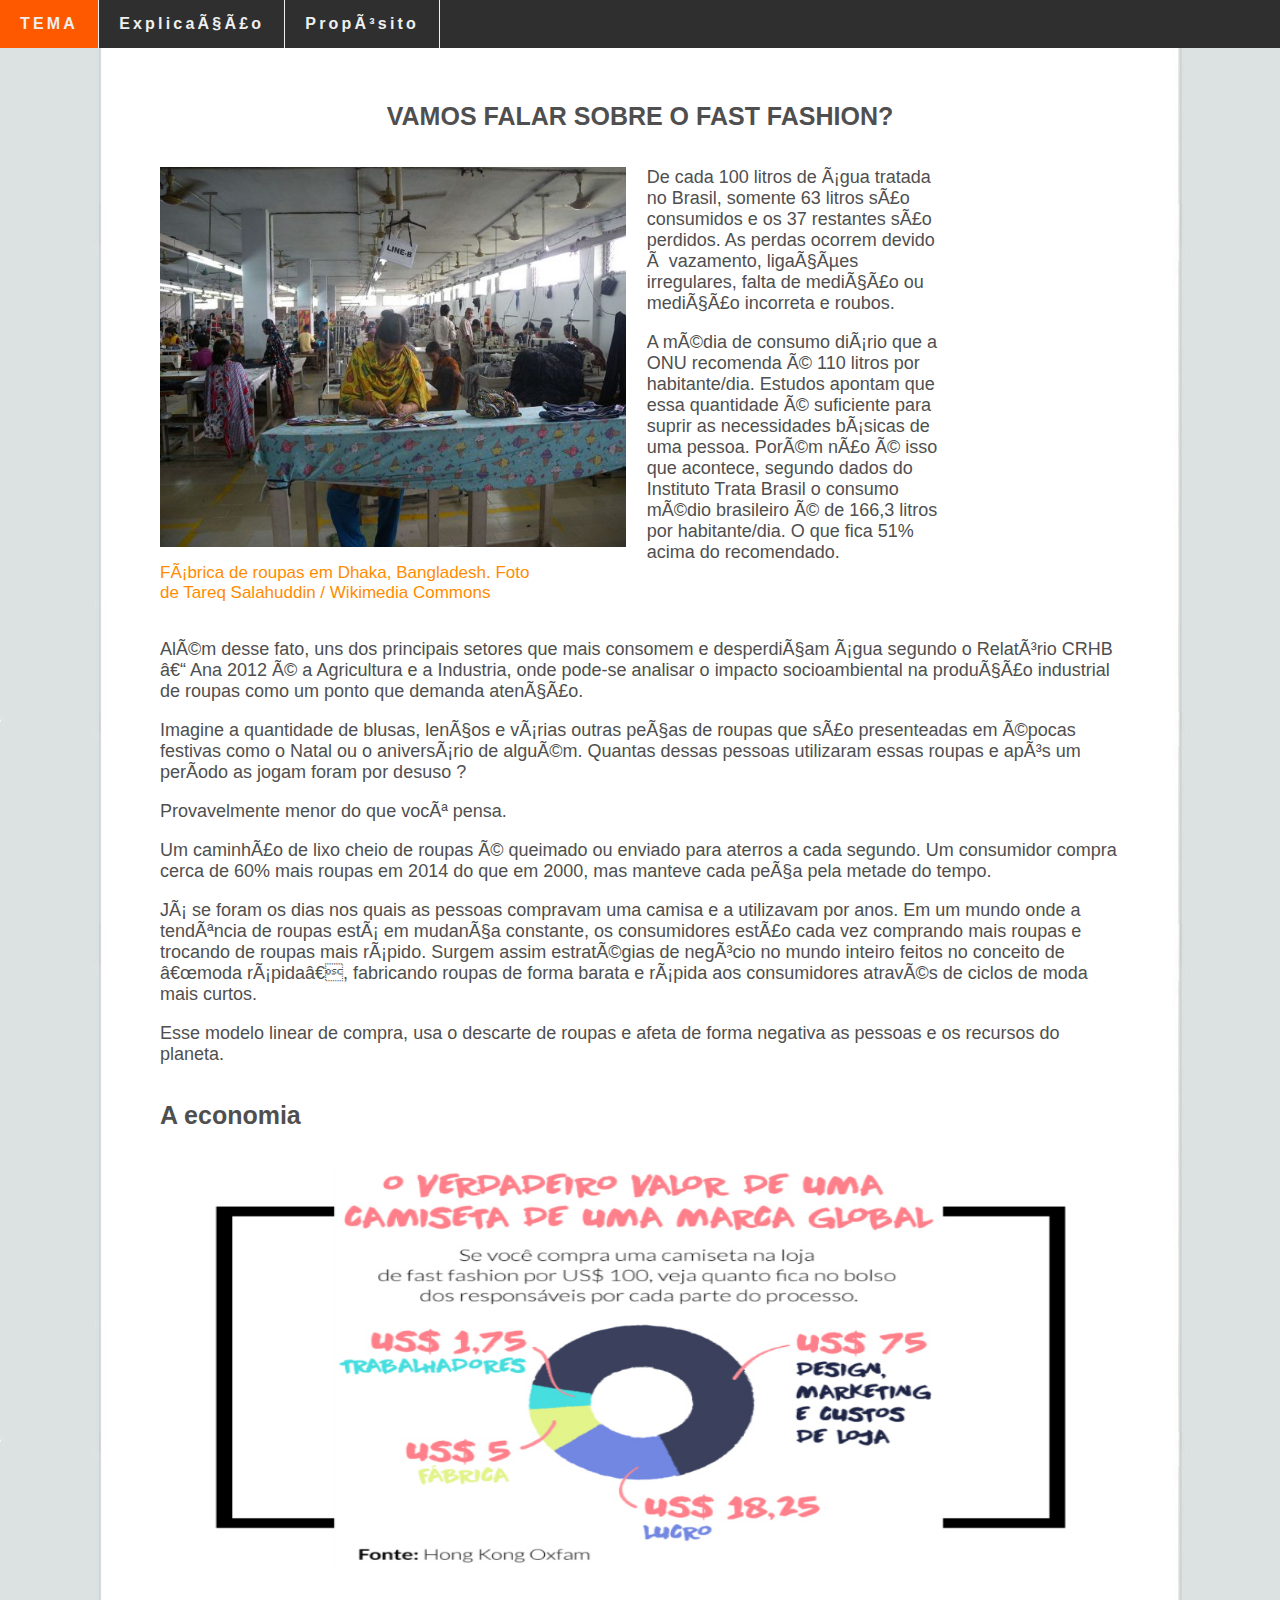
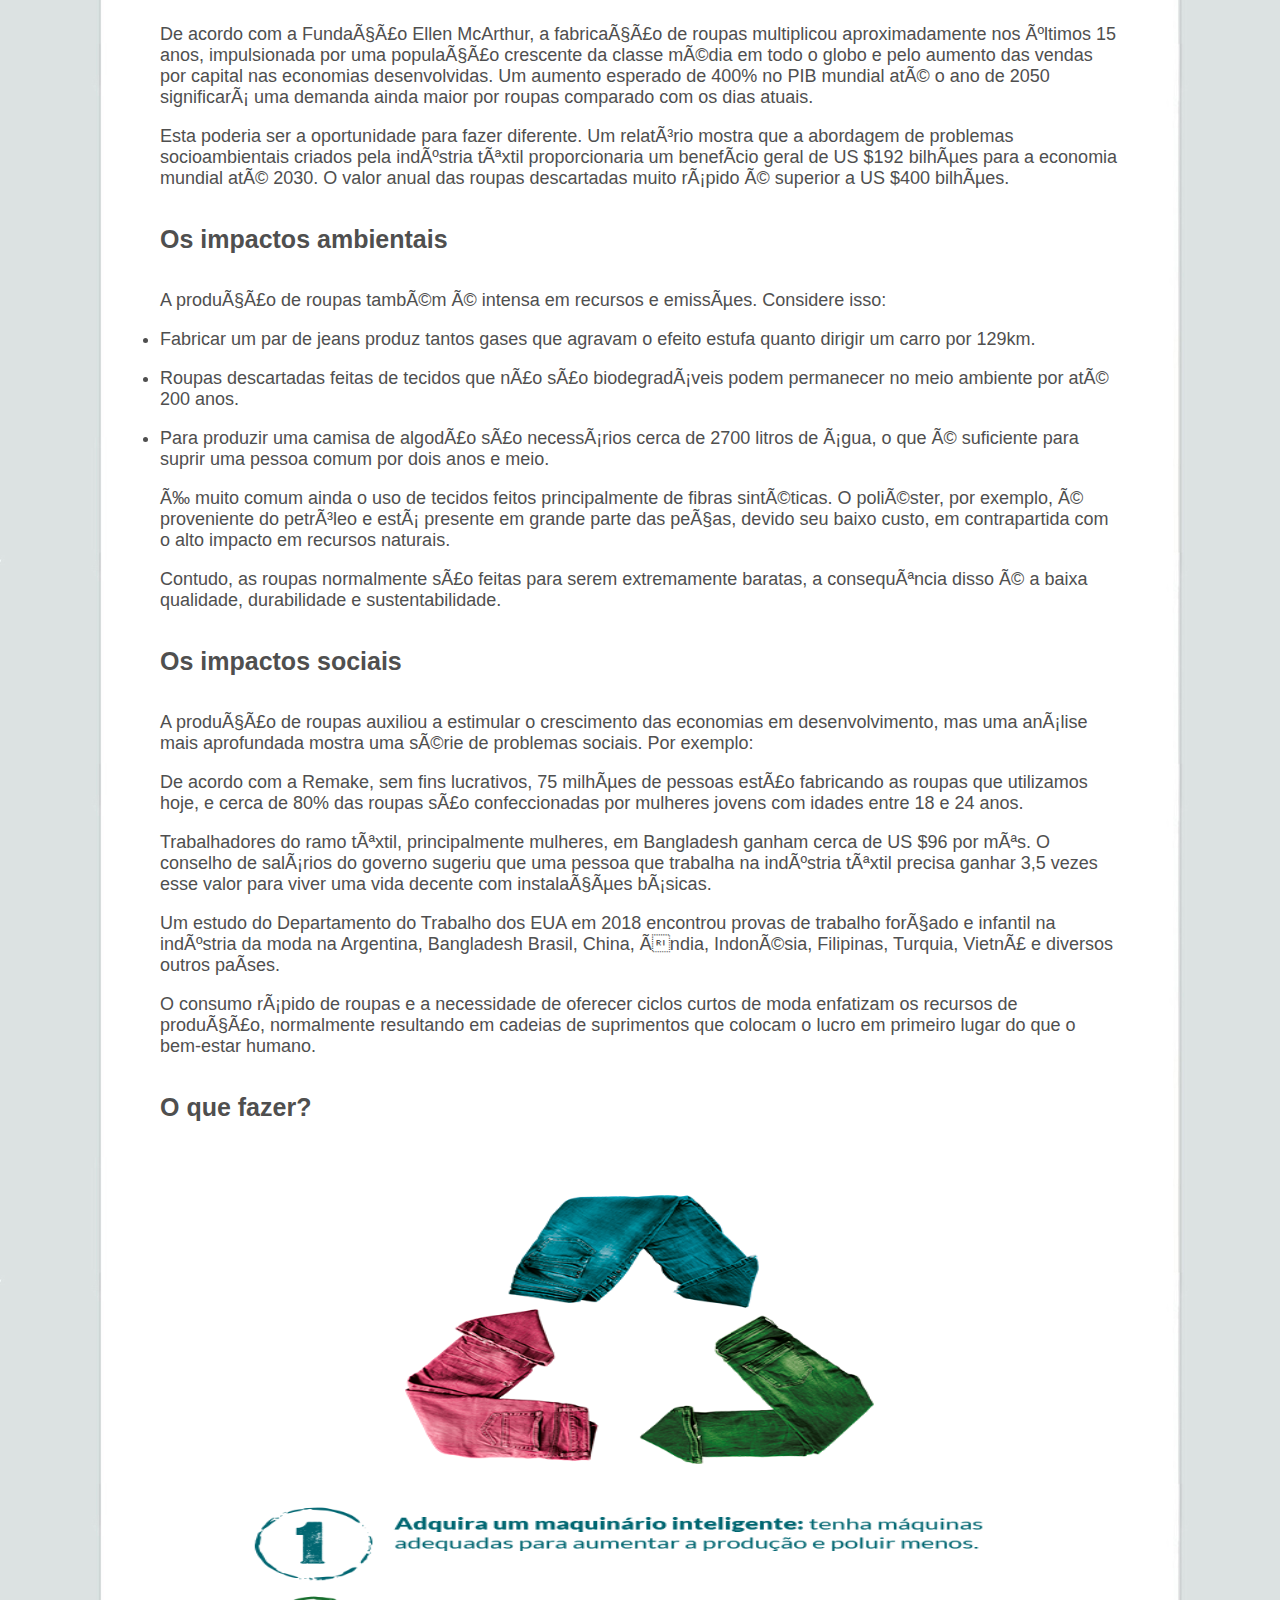
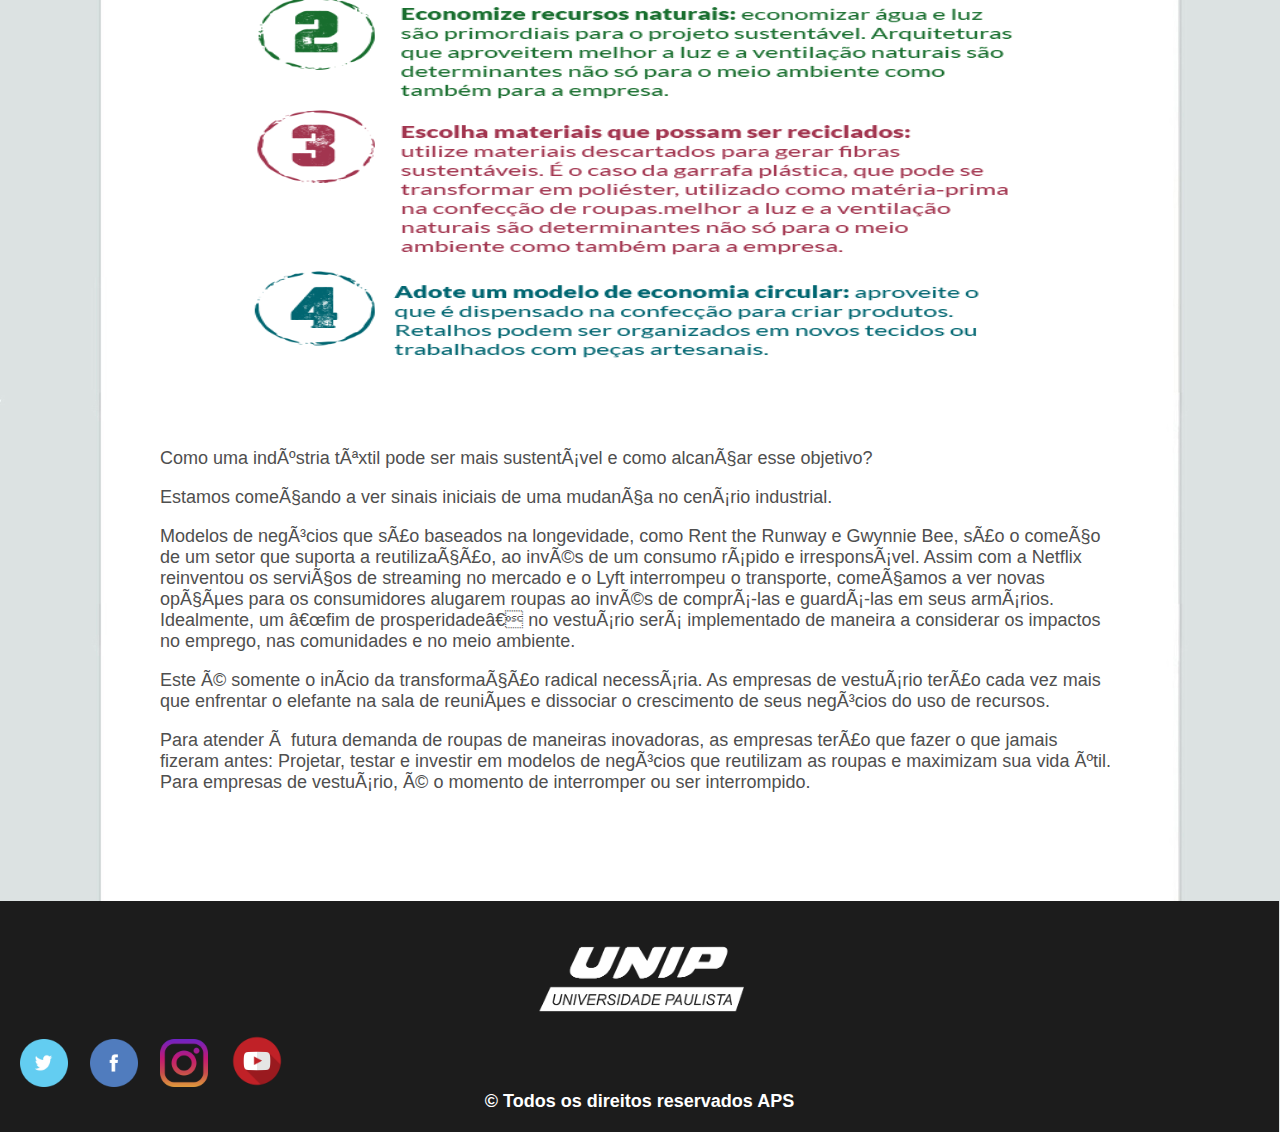
<file: paginas/index.html>
<!DOCTYPE html>

<html lang="pt-BR">
    <head>

	   <link rel="stylesheet" href="../css/estilo.css">
        
	   <meta charset="uft-8">
	   <meta name="viewport" content="width=device-width, maximum-scale=1">
        
	   <title>APS</title>

       <script type="text/javascript">
            
           var a =prompt("Qual seu Nome por Gentileza");          
           alert ("Bem vindo a APS, " + a + " !! ")
           
       </script>

    </head>
    
    <body>
	    <header>
		<input type="checkbox" id="btn-menu">
            	<label for="btn-menu">&#9776;</label>
		    
	   <nav class="menu">
           <ul>
              <li><a href="">TEMA</a></li>
              <li><a href="../paginas/explicacao.html">Explicação</a></li>
              <li><a href="../paginas/proposito.html">Propósito</a></li>
           </ul>
	   </nav>
           </header>
        
    
            <br><br>
        
        <section class="texto">

            <br>

            <center><h3>VAMOS FALAR SOBRE O FAST FASHION?</h3></center>

            <br><br>

        <div class="corpo">

        <div class="imagens">


            <img src="../imagens/source1.jpg" alt="" style=" width:92%; height:380px;"> 

        </div>
            
        <div class="texto1">

            <p>De cada 100 litros de água tratada no Brasil, somente 63 litros são consumidos e os 37 restantes são perdidos. As perdas ocorrem devido à vazamento, ligações irregulares, falta de medição ou medição incorreta e roubos.</p>
            
            <br>
            
            <p>A média de consumo diário que a ONU recomenda é 110 litros por habitante/dia. Estudos apontam que essa quantidade é suficiente para suprir as necessidades básicas de uma pessoa. Porém não é isso que acontece, segundo dados do Instituto Trata Brasil o consumo médio brasileiro é de 166,3 litros por habitante/dia. O que fica 51% acima do recomendado.</p>

            </div>
            
                
        </section>
        
            <section class="p">
                
                <p class="p3">Fábrica de roupas em Dhaka, Bangladesh. Foto</p>
                <p class="p3">de Tareq Salahuddin / Wikimedia Commons</p>
                
            </section>

            <br><br>

            <section class="p1">
            
            <p>Além desse fato, uns dos principais setores que mais consomem e desperdiçam água segundo o Relatório CRHB – Ana 2012 é a Agricultura e a Industria, onde pode-se analisar o impacto socioambiental na produção industrial de roupas como um ponto que demanda atenção.</p>
            
                <br>
            
            <p>Imagine a quantidade de blusas, lenços e várias outras peças de roupas que são presenteadas em épocas festivas como o Natal ou o aniversário de alguém. Quantas dessas pessoas utilizaram essas roupas e após um período as jogam foram por desuso ?</p>

                <br>

            <p>Provavelmente menor do que você pensa. </p>

                <br>

            <p>Um caminhão de lixo cheio de roupas é queimado ou enviado para aterros a cada segundo. Um consumidor compra cerca de 60% mais roupas em 2014 do que em 2000, mas manteve cada peça pela metade do tempo.</p>

                <br>

            <p>Já se foram os dias nos quais as pessoas compravam uma camisa e a utilizavam por anos. Em um mundo onde a tendência de roupas está em mudança constante, os consumidores estão cada vez comprando mais roupas e trocando de roupas mais rápido. Surgem assim estratégias de negócio no mundo inteiro feitos no conceito de “moda rápida”, fabricando roupas de forma barata e rápida aos consumidores através de ciclos de moda mais curtos.</p>

                <br>

            <p>Esse modelo linear de compra, usa o descarte de roupas e afeta de forma negativa as pessoas e os recursos do planeta.</p>
            
               <br><br>
            
        <h3>A economia</h3>

               <br><br>
		<center>
            		<img src="../imagens/economia.jpg" alt="" style=" width:92%; height:400px;">
                </center>
               <br><br>
               <br>
            
            <p>De acordo com a Fundação Ellen McArthur, a fabricação de roupas multiplicou aproximadamente nos últimos 15 anos, impulsionada por uma população crescente da classe média em todo o globo e pelo aumento das vendas por capital nas economias desenvolvidas. Um aumento esperado de 400% no PIB mundial até o ano de 2050 significará uma demanda ainda maior por roupas comparado com os dias atuais.</p>
            
               <br>
            
            <p>Esta poderia ser a oportunidade para fazer diferente. Um relatório mostra que a abordagem de problemas socioambientais criados pela indústria têxtil proporcionaria um benefício geral de US $192 bilhões para a economia mundial até 2030. O valor anual das roupas descartadas muito rápido é superior a US $400 bilhões.</p>
            
               <br><br>
            
        </section>
        
        
        <section class="p2">
            
            <h3>Os impactos ambientais</h3>
            
                <br><br>

            <p>A produção de roupas também é intensa em recursos e emissões. Considere isso:</p>

                <br>
            
               <ul class="li1">
            
            <li>
                Fabricar um par de jeans produz tantos gases que agravam o efeito estufa quanto dirigir um carro por 129km.</li>
            
                <br>
            
            <li>
                Roupas descartadas feitas de tecidos que não são biodegradáveis podem permanecer no meio ambiente por até 200 anos.</li>
            
                <br>
            
            <li>
                Para produzir uma camisa de algodão são necessários cerca de 2700 litros de água, o que é suficiente para suprir uma pessoa comum por dois anos e meio.</li>
            
        </ul>

                <br>

            <p>É muito comum ainda o uso de tecidos feitos principalmente de fibras sintéticas. O poliéster, por exemplo, é proveniente do petróleo e está presente em grande parte das peças, devido seu baixo custo, em contrapartida com o alto impacto em recursos naturais.</p>

                <br>

            <p>Contudo, as roupas normalmente são feitas para serem extremamente baratas, a consequência disso é a baixa qualidade, durabilidade e sustentabilidade.</p>
      
            <br><br>
            
            <h3>Os impactos sociais</h3>
            
            <br><br> 

                <p>A produção de roupas auxiliou a estimular o crescimento das economias em desenvolvimento, mas uma análise mais aprofundada mostra uma série de problemas sociais. Por exemplo:</p>

            <br>

            <p>De acordo com a Remake, sem fins lucrativos, 75 milhões de pessoas estão fabricando as roupas que utilizamos hoje, e cerca de 80% das roupas são confeccionadas por mulheres jovens com idades entre 18 e 24 anos.</p>

            <br>

            <p>Trabalhadores do ramo têxtil, principalmente mulheres, em Bangladesh ganham cerca de US $96 por mês. O conselho de salários do governo sugeriu que uma pessoa que trabalha na indústria têxtil precisa ganhar 3,5 vezes esse valor para viver uma vida decente com instalações básicas.</p>

            <br>

            <p>Um estudo do Departamento do Trabalho dos EUA em 2018 encontrou provas de trabalho forçado e infantil na indústria da moda na Argentina, Bangladesh Brasil, China, Índia, Indonésia, Filipinas, Turquia, Vietnã e diversos outros países.</p>

            <br>

            <p>O consumo rápido de roupas e a necessidade de oferecer ciclos curtos de moda enfatizam os recursos de produção, normalmente resultando em cadeias de suprimentos que colocam o lucro em primeiro lugar do que o bem-estar humano.</p>
            
               
                <br><br>
            
            <h3>O que fazer?</h3>

                <br><br>
	   <center>
            	<img src="../imagens/oquefazer.png" alt="" style=" width:92%; height:850px;">
           </center> 
                <br><br>
            
                <p>Como uma indústria têxtil pode ser mais sustentável e como alcançar esse objetivo?</p>
            
                    <br>
            
                <p>Estamos começando a ver sinais iniciais de uma mudança no cenário industrial.</p>
            
                   <br>
            
                <p>Modelos de negócios que são baseados na longevidade, como Rent the Runway e Gwynnie Bee, são o começo de um setor que suporta a reutilização, ao invés de um consumo rápido e irresponsável. Assim com a Netflix reinventou os serviços de streaming no mercado e o Lyft interrompeu o transporte, começamos a ver novas opções para os consumidores alugarem roupas ao invés de comprá-las e guardá-las em seus armários. Idealmente, um “fim de prosperidade” no vestuário será implementado de maneira a considerar os impactos no emprego, nas comunidades e no meio ambiente.</p>

                   <br>
            
                <p>Este é somente o início da transformação radical necessária. As empresas de vestuário terão cada vez mais que enfrentar o elefante na sala de reuniões e dissociar o crescimento de seus negócios do uso de recursos.</p>

                   <br>

                <p>Para atender à futura demanda de roupas de maneiras inovadoras, as empresas terão que fazer o que jamais fizeram antes: Projetar, testar e investir em modelos de negócios que reutilizam as roupas e maximizam sua vida útil. Para empresas de vestuário, é o momento de interromper ou ser interrompido.</p>
            
                <br><br>
                <br><br>
                <br><br>
            
        </section>
        	
  
<footer class="rodape">

        <center>
            <a href="https://www.unip.br/presencial/central/" target="_blank"><img title="unip" alt="unip" src="../imagens/unip.png" width="220" height="110"></a>
       </center>

        <a href="https://twitter.com/verde_pai" target="_blank"><img title="Twitter" alt="Twitter" src="../imagens/01_twitter.png" width="48" height="48"></a> &nbsp; &nbsp;
       
        <a href="https://www.facebook.com/Taking-care-of-the-water-100300165047764/?modal=admin_todo_tour" target="_blank"><img title="Facebook" alt="Facebook" src="../imagens/02_facebook.png" width="48" height="48"></a> &nbsp; &nbsp;
      
        <a href="https://instagram.com/taking_water?igshid=180kzt1p3iqlt" target="_blank"><img title="Instagram" alt="Instagram" src="../imagens/insta2.png" width="48" height="48"></a> &nbsp; &nbsp;

        <a href="https://www.youtube.com/channel/UCpdagXDNCWHnztIbwRviPXQ" target="_blank"><img title="Youtube" alt="Youtube" src="../imagens/youtube-play-icon.png" width="52" height="52"></a> &nbsp; &nbsp;
    
    

    <center>
        <p>&copy; Todos os direitos reservados APS</p>
    </center>

</footer>
       
    </body>
</html>
</file>
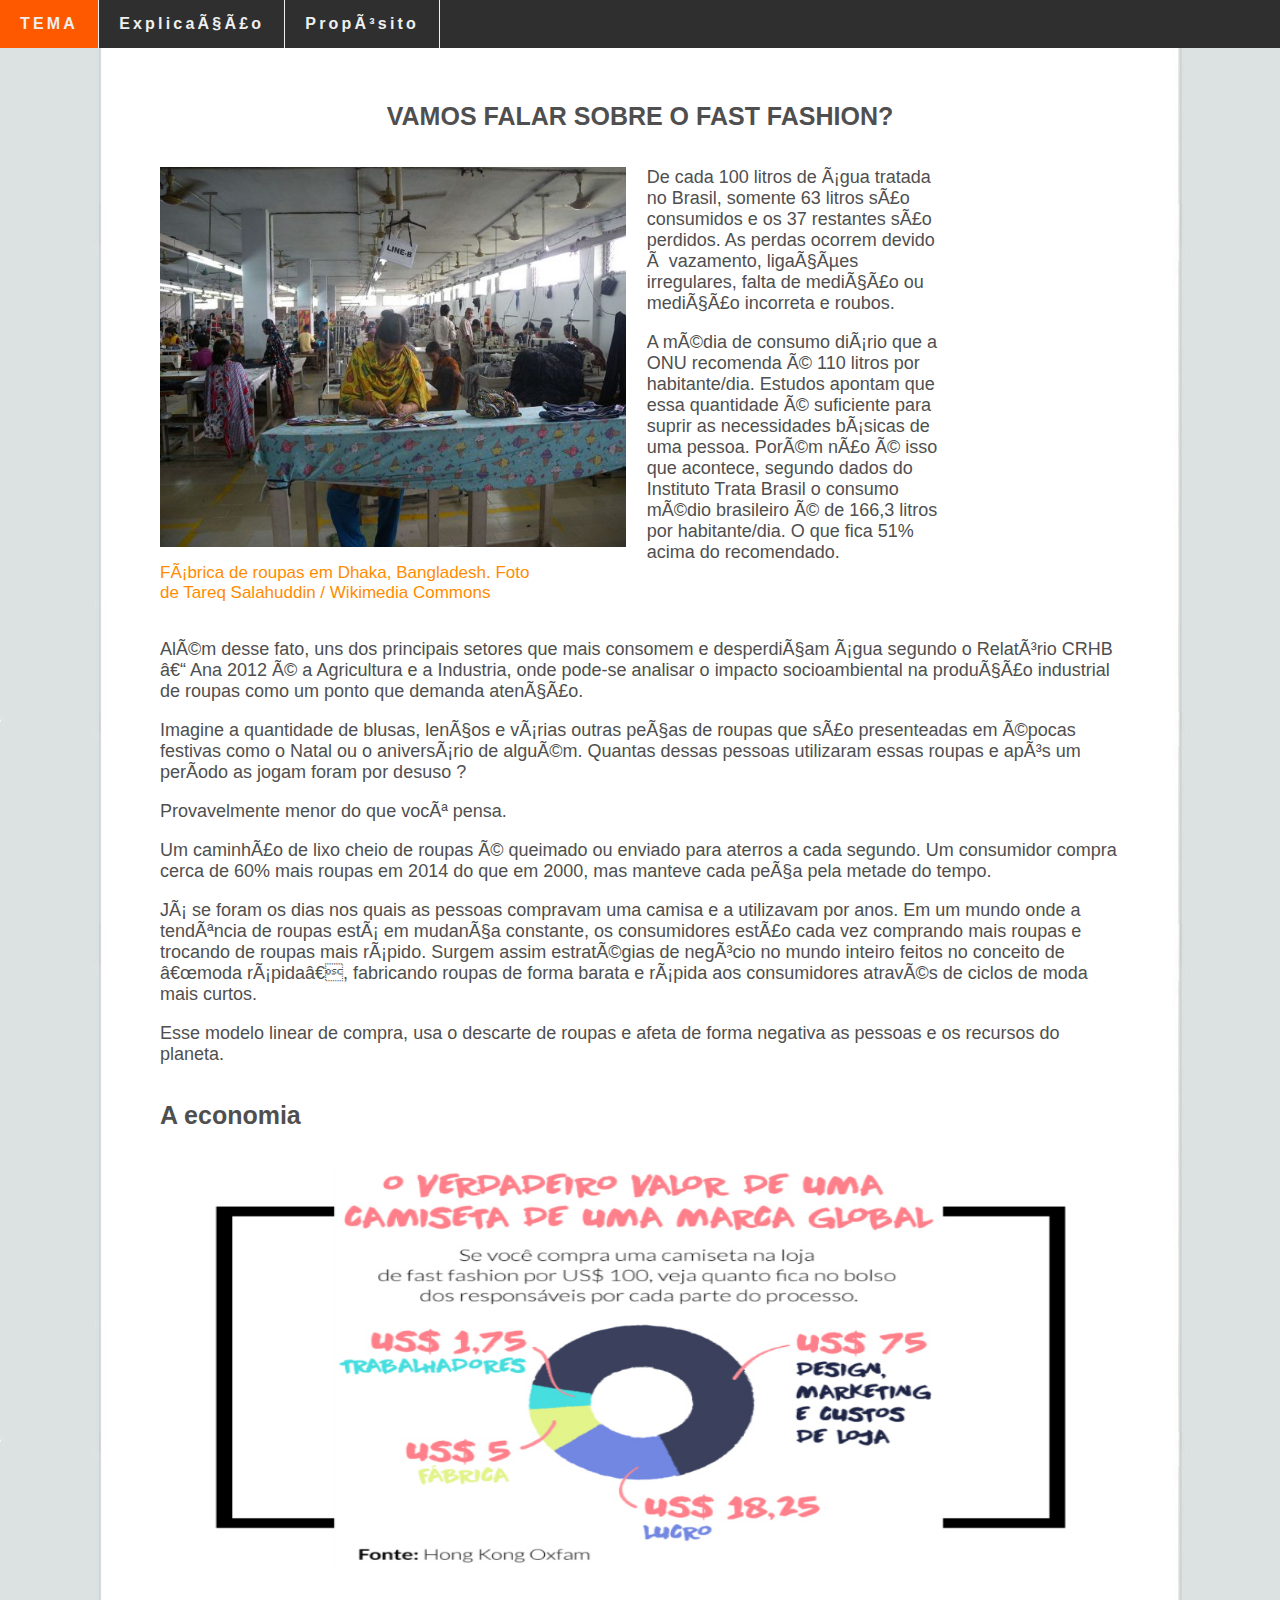
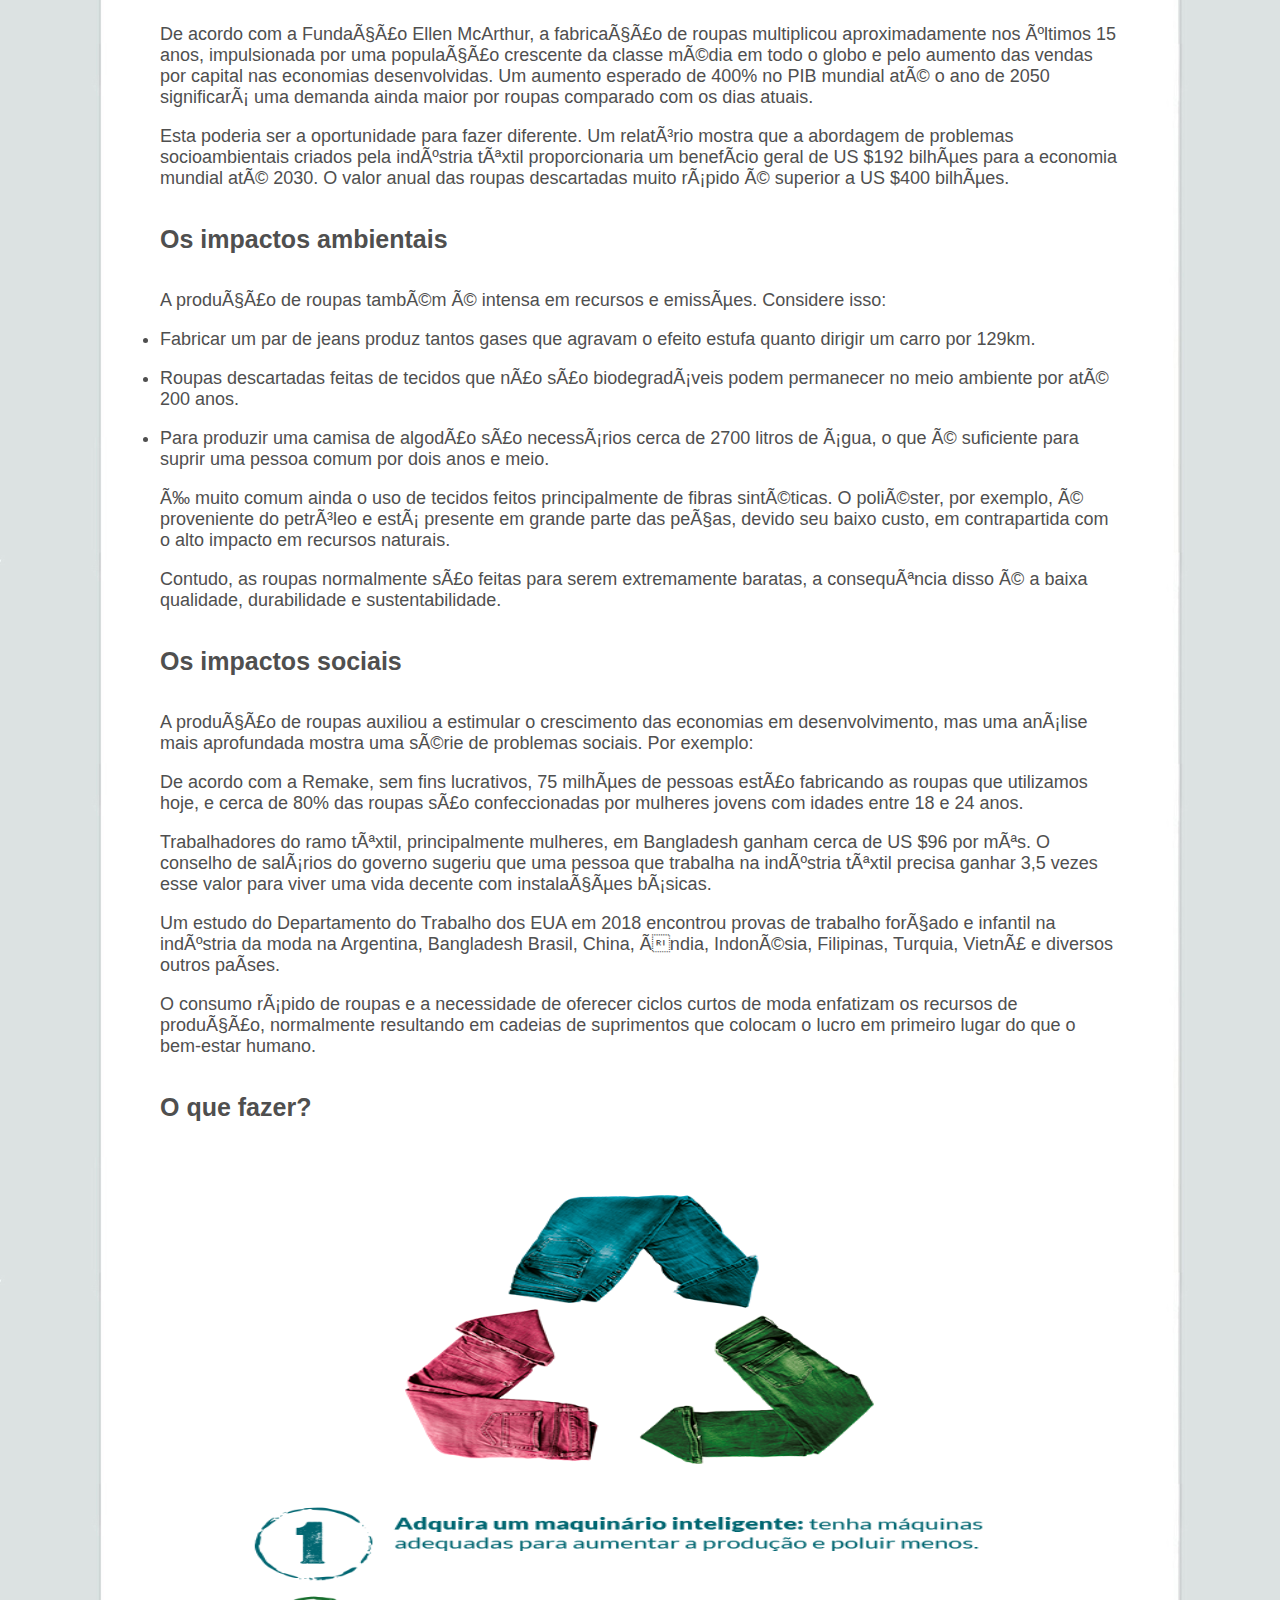
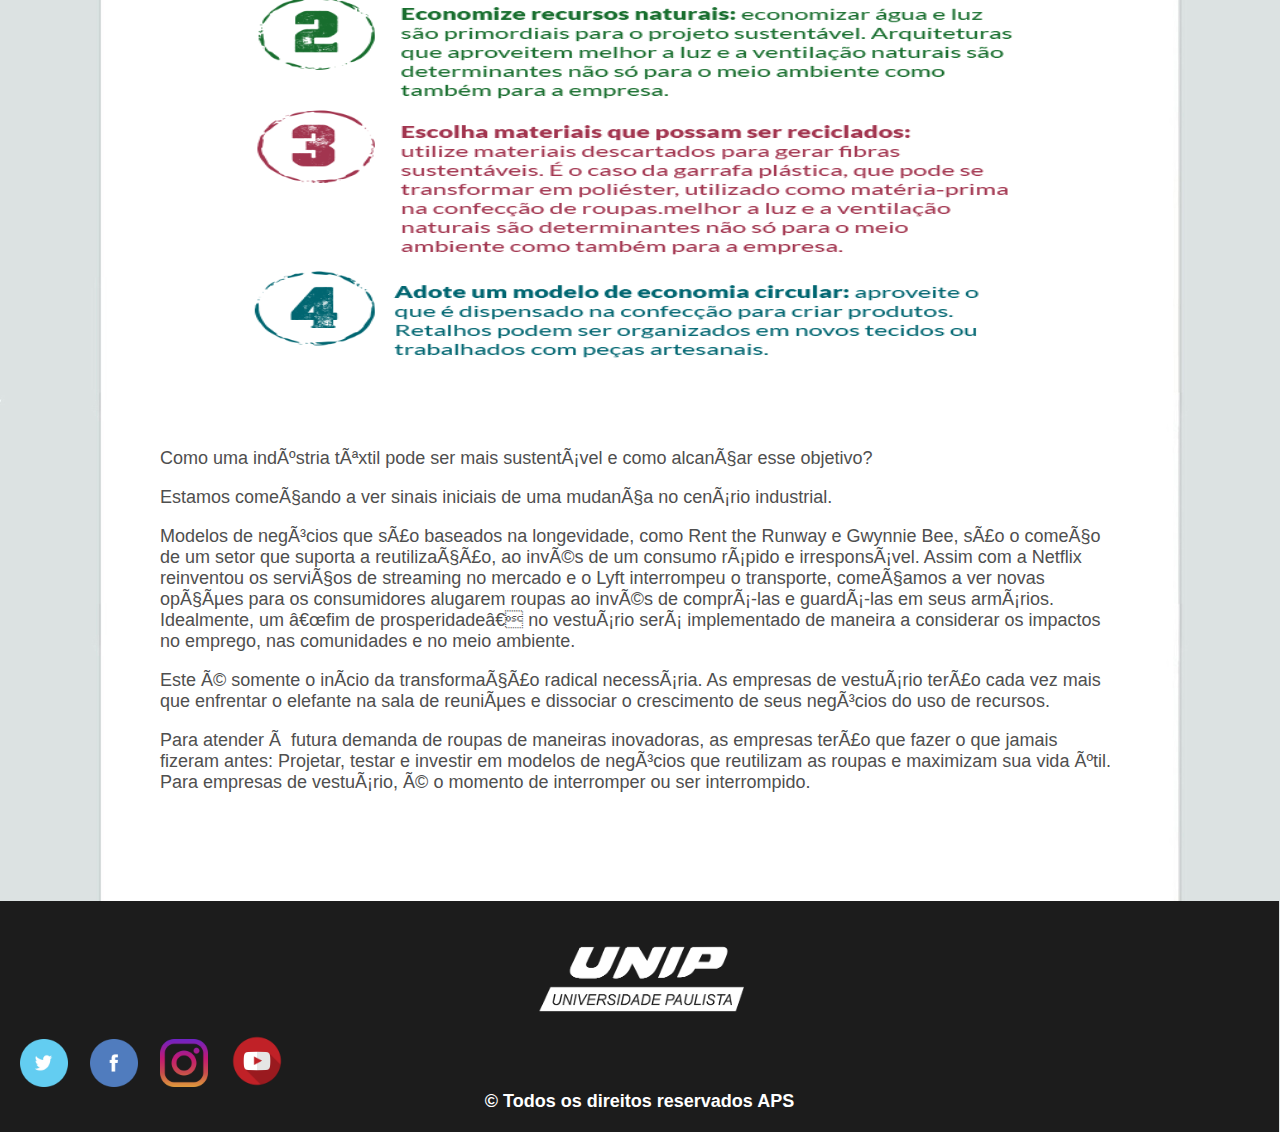
<file: Aps/paginas/index.html>
<!DOCTYPE html>

<html lang="pt-BR">
    <head>

	   <link rel="stylesheet" href="../css/estilo.css">
        
	   <meta charset="uft-8">
	   <meta name="viewport" content="width=device-width, maximum-scale=1">
        
	   <title>APS</title>

       <script type="text/javascript">
            
           var a =prompt("Qual seu Nome por Gentileza");          
           alert ("Bem vindo a APS, " + a + " !! ")
           
       </script>

    </head>
    
    <body>
	    <header>
		<input type="checkbox" id="btn-menu">
            	<label for="btn-menu">&#9776;</label>
		    
	   <nav class="menu">
           <ul>
              <li><a href="">TEMA</a></li>
              <li><a href="../paginas/explicacao.html">Explicação</a></li>
              <li><a href="../paginas/proposito.html">Propósito</a></li>
           </ul>
	   </nav>
           </header>
        
    
            <br><br>
        
        <section class="texto">

            <br>

            <center><h3>VAMOS FALAR SOBRE O FAST FASHION?</h3></center>

            <br><br>

        <div class="corpo">

        <div class="imagens">


            <img src="../imagens/source1.jpg" alt="" style=" width:92%; height:380px;"> 

        </div>
            
        <div class="texto1">

            <p>De cada 100 litros de água tratada no Brasil, somente 63 litros são consumidos e os 37 restantes são perdidos. As perdas ocorrem devido à vazamento, ligações irregulares, falta de medição ou medição incorreta e roubos.</p>
            
            <br>
            
            <p>A média de consumo diário que a ONU recomenda é 110 litros por habitante/dia. Estudos apontam que essa quantidade é suficiente para suprir as necessidades básicas de uma pessoa. Porém não é isso que acontece, segundo dados do Instituto Trata Brasil o consumo médio brasileiro é de 166,3 litros por habitante/dia. O que fica 51% acima do recomendado.</p>

            </div>
            
                
        </section>
        
            <section class="p">
                
                <p class="p3">Fábrica de roupas em Dhaka, Bangladesh. Foto</p>
                <p class="p3">de Tareq Salahuddin / Wikimedia Commons</p>
                
            </section>

            <br><br>

            <section class="p1">
            
            <p>Além desse fato, uns dos principais setores que mais consomem e desperdiçam água segundo o Relatório CRHB – Ana 2012 é a Agricultura e a Industria, onde pode-se analisar o impacto socioambiental na produção industrial de roupas como um ponto que demanda atenção.</p>
            
                <br>
            
            <p>Imagine a quantidade de blusas, lenços e várias outras peças de roupas que são presenteadas em épocas festivas como o Natal ou o aniversário de alguém. Quantas dessas pessoas utilizaram essas roupas e após um período as jogam foram por desuso ?</p>

                <br>

            <p>Provavelmente menor do que você pensa. </p>

                <br>

            <p>Um caminhão de lixo cheio de roupas é queimado ou enviado para aterros a cada segundo. Um consumidor compra cerca de 60% mais roupas em 2014 do que em 2000, mas manteve cada peça pela metade do tempo.</p>

                <br>

            <p>Já se foram os dias nos quais as pessoas compravam uma camisa e a utilizavam por anos. Em um mundo onde a tendência de roupas está em mudança constante, os consumidores estão cada vez comprando mais roupas e trocando de roupas mais rápido. Surgem assim estratégias de negócio no mundo inteiro feitos no conceito de “moda rápida”, fabricando roupas de forma barata e rápida aos consumidores através de ciclos de moda mais curtos.</p>

                <br>

            <p>Esse modelo linear de compra, usa o descarte de roupas e afeta de forma negativa as pessoas e os recursos do planeta.</p>
            
               <br><br>
            
        <h3>A economia</h3>

               <br><br>
		<center>
            		<img src="../imagens/economia.jpg" alt="" style=" width:92%; height:400px;">
                </center>
               <br><br>
               <br>
            
            <p>De acordo com a Fundação Ellen McArthur, a fabricação de roupas multiplicou aproximadamente nos últimos 15 anos, impulsionada por uma população crescente da classe média em todo o globo e pelo aumento das vendas por capital nas economias desenvolvidas. Um aumento esperado de 400% no PIB mundial até o ano de 2050 significará uma demanda ainda maior por roupas comparado com os dias atuais.</p>
            
               <br>
            
            <p>Esta poderia ser a oportunidade para fazer diferente. Um relatório mostra que a abordagem de problemas socioambientais criados pela indústria têxtil proporcionaria um benefício geral de US $192 bilhões para a economia mundial até 2030. O valor anual das roupas descartadas muito rápido é superior a US $400 bilhões.</p>
            
               <br><br>
            
        </section>
        
        
        <section class="p2">
            
            <h3>Os impactos ambientais</h3>
            
                <br><br>

            <p>A produção de roupas também é intensa em recursos e emissões. Considere isso:</p>

                <br>
            
               <ul class="li1">
            
            <li>
                Fabricar um par de jeans produz tantos gases que agravam o efeito estufa quanto dirigir um carro por 129km.</li>
            
                <br>
            
            <li>
                Roupas descartadas feitas de tecidos que não são biodegradáveis podem permanecer no meio ambiente por até 200 anos.</li>
            
                <br>
            
            <li>
                Para produzir uma camisa de algodão são necessários cerca de 2700 litros de água, o que é suficiente para suprir uma pessoa comum por dois anos e meio.</li>
            
        </ul>

                <br>

            <p>É muito comum ainda o uso de tecidos feitos principalmente de fibras sintéticas. O poliéster, por exemplo, é proveniente do petróleo e está presente em grande parte das peças, devido seu baixo custo, em contrapartida com o alto impacto em recursos naturais.</p>

                <br>

            <p>Contudo, as roupas normalmente são feitas para serem extremamente baratas, a consequência disso é a baixa qualidade, durabilidade e sustentabilidade.</p>
      
            <br><br>
            
            <h3>Os impactos sociais</h3>
            
            <br><br> 

                <p>A produção de roupas auxiliou a estimular o crescimento das economias em desenvolvimento, mas uma análise mais aprofundada mostra uma série de problemas sociais. Por exemplo:</p>

            <br>

            <p>De acordo com a Remake, sem fins lucrativos, 75 milhões de pessoas estão fabricando as roupas que utilizamos hoje, e cerca de 80% das roupas são confeccionadas por mulheres jovens com idades entre 18 e 24 anos.</p>

            <br>

            <p>Trabalhadores do ramo têxtil, principalmente mulheres, em Bangladesh ganham cerca de US $96 por mês. O conselho de salários do governo sugeriu que uma pessoa que trabalha na indústria têxtil precisa ganhar 3,5 vezes esse valor para viver uma vida decente com instalações básicas.</p>

            <br>

            <p>Um estudo do Departamento do Trabalho dos EUA em 2018 encontrou provas de trabalho forçado e infantil na indústria da moda na Argentina, Bangladesh Brasil, China, Índia, Indonésia, Filipinas, Turquia, Vietnã e diversos outros países.</p>

            <br>

            <p>O consumo rápido de roupas e a necessidade de oferecer ciclos curtos de moda enfatizam os recursos de produção, normalmente resultando em cadeias de suprimentos que colocam o lucro em primeiro lugar do que o bem-estar humano.</p>
            
               
                <br><br>
            
            <h3>O que fazer?</h3>

                <br><br>
	   <center>
            	<img src="../imagens/oquefazer.png" alt="" style=" width:92%; height:850px;">
           </center> 
                <br><br>
            
                <p>Como uma indústria têxtil pode ser mais sustentável e como alcançar esse objetivo?</p>
            
                    <br>
            
                <p>Estamos começando a ver sinais iniciais de uma mudança no cenário industrial.</p>
            
                   <br>
            
                <p>Modelos de negócios que são baseados na longevidade, como Rent the Runway e Gwynnie Bee, são o começo de um setor que suporta a reutilização, ao invés de um consumo rápido e irresponsável. Assim com a Netflix reinventou os serviços de streaming no mercado e o Lyft interrompeu o transporte, começamos a ver novas opções para os consumidores alugarem roupas ao invés de comprá-las e guardá-las em seus armários. Idealmente, um “fim de prosperidade” no vestuário será implementado de maneira a considerar os impactos no emprego, nas comunidades e no meio ambiente.</p>

                   <br>
            
                <p>Este é somente o início da transformação radical necessária. As empresas de vestuário terão cada vez mais que enfrentar o elefante na sala de reuniões e dissociar o crescimento de seus negócios do uso de recursos.</p>

                   <br>

                <p>Para atender à futura demanda de roupas de maneiras inovadoras, as empresas terão que fazer o que jamais fizeram antes: Projetar, testar e investir em modelos de negócios que reutilizam as roupas e maximizam sua vida útil. Para empresas de vestuário, é o momento de interromper ou ser interrompido.</p>
            
                <br><br>
                <br><br>
                <br><br>
            
        </section>
        	
  
<footer class="rodape">

        <center>
            <a href="https://www.unip.br/presencial/central/" target="_blank"><img title="unip" alt="unip" src="../imagens/unip.png" width="220" height="110"></a>
       </center>

        <a href="https://twitter.com/verde_pai" target="_blank"><img title="Twitter" alt="Twitter" src="../imagens/01_twitter.png" width="48" height="48"></a> &nbsp; &nbsp;
       
        <a href="https://www.facebook.com/Taking-care-of-the-water-100300165047764/?modal=admin_todo_tour" target="_blank"><img title="Facebook" alt="Facebook" src="../imagens/02_facebook.png" width="48" height="48"></a> &nbsp; &nbsp;
      
        <a href="https://instagram.com/taking_water?igshid=180kzt1p3iqlt" target="_blank"><img title="Instagram" alt="Instagram" src="../imagens/insta2.png" width="48" height="48"></a> &nbsp; &nbsp;

        <a href="https://www.youtube.com/channel/UCpdagXDNCWHnztIbwRviPXQ" target="_blank"><img title="Youtube" alt="Youtube" src="../imagens/youtube-play-icon.png" width="52" height="52"></a> &nbsp; &nbsp;
    
    

    <center>
        <p>&copy; Todos os direitos reservados APS</p>
    </center>

</footer>
       
    </body>
</html>
</file>
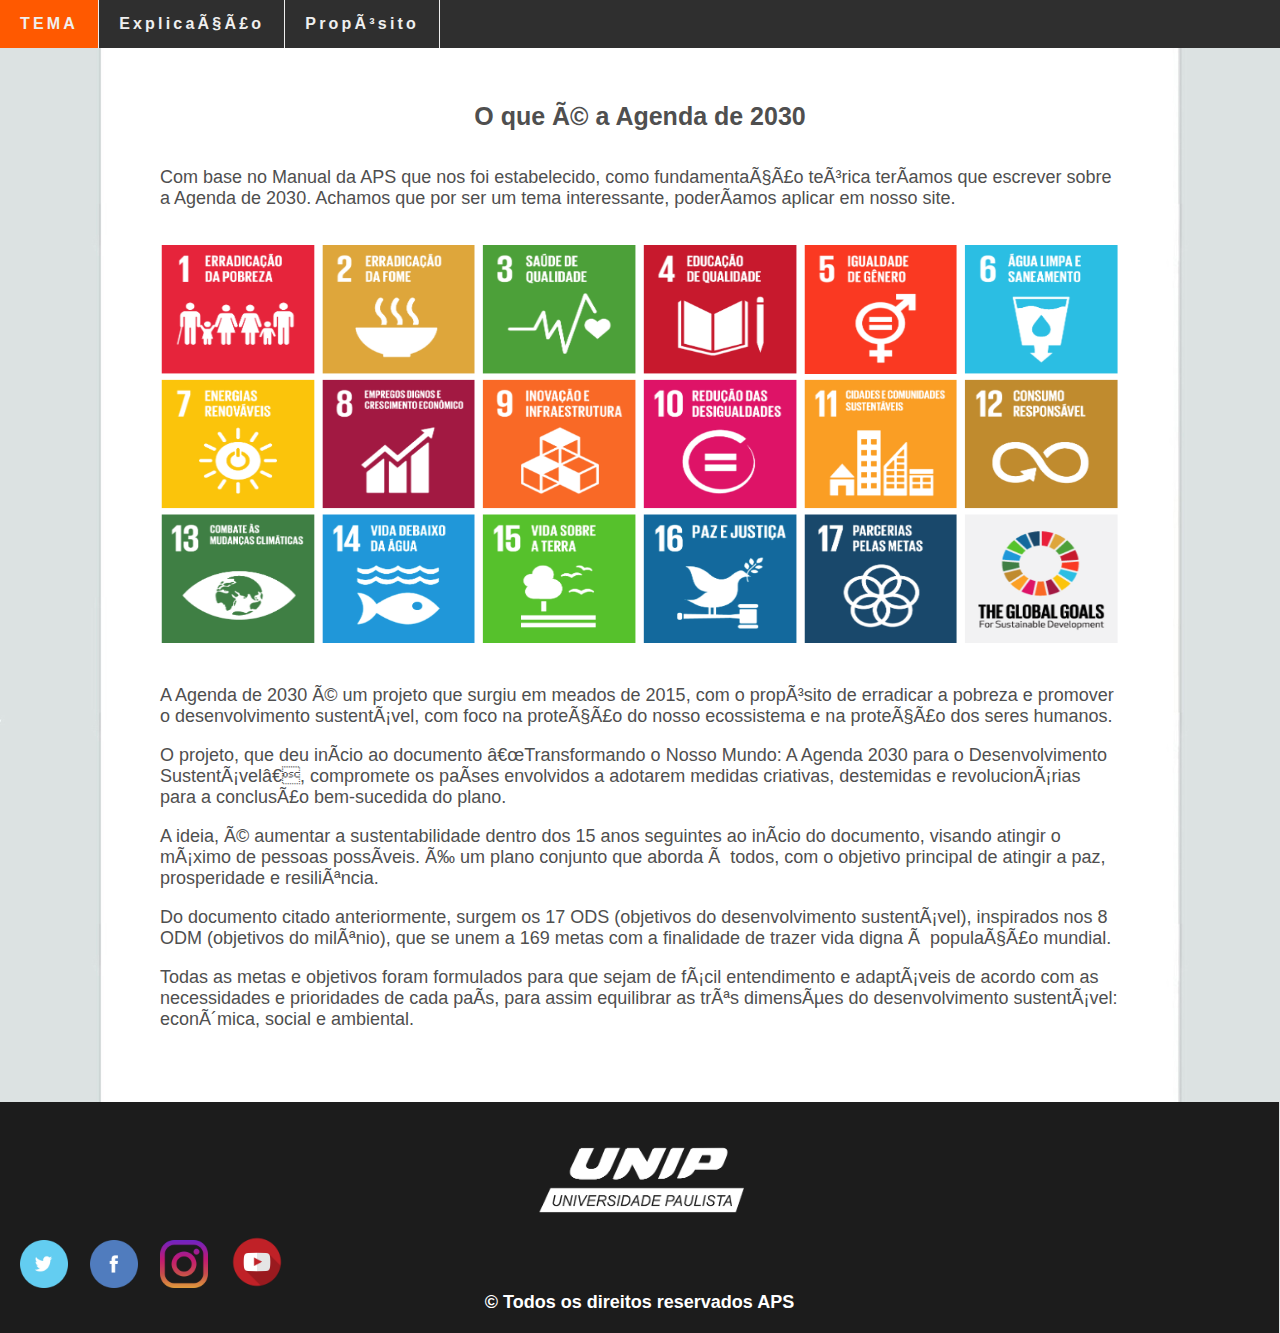
<file: paginas/explicacao.html>
<!doctype html>
 
<html lang="pt-br">
    
    <head>
       <link rel="stylesheet" href="../css/estilo.css">
        
	   <meta charset="uft-8">
	   <meta name="viewport" content="width=device-width, maximum-scale=1">
        
       <title>APS</title>
     
    </head>
    
    <body>
	    <header>
		<input type="checkbox" id="btn-menu">
            	<label for="btn-menu">&#9776;</label>
		    
       <nav class="menu">
           <ul>
              <li><a href="../paginas/index.html">TEMA</a></li>
              <li><a href="">Explicação</a></li>
              <li><a href="../paginas/proposito.html">Propósito</a></li>
           </ul>
	   </nav>
	    </header>
     <br><br>
     <section class="p1">
	     <br>
     <center><h3>O que é a Agenda de 2030</h3></center>
     <br><br>
     <p>Com base no Manual da APS que nos foi estabelecido, como fundamentação teórica teríamos que escrever sobre a Agenda de 2030. Achamos que por ser um tema interessante, poderíamos aplicar em nosso site.</p>
     <br><br>

      <center><img src="../imagens/proposito.png" alt="" style=" width:100%; height:400px;"></center>

    <br><br>
    <p>A Agenda de 2030 é um projeto que surgiu em meados de 2015, com o propósito de erradicar a pobreza e promover o desenvolvimento sustentável, com foco na proteção do nosso ecossistema e na proteção dos seres humanos.</p>
    <br>
    <p>O projeto, que deu início ao documento “Transformando o Nosso Mundo: A Agenda 2030 para o Desenvolvimento Sustentável”, compromete os países envolvidos a adotarem medidas criativas, destemidas e revolucionárias para a conclusão bem-sucedida do plano.</p>
    <br>
    <p>A ideia, é aumentar a sustentabilidade dentro dos 15 anos seguintes ao início do documento, visando atingir o máximo de pessoas possíveis. É um plano conjunto que aborda à todos, com o objetivo principal de atingir a paz, prosperidade e resiliência.</p>
    <br>
    <p>Do documento citado anteriormente, surgem os 17 ODS (objetivos do desenvolvimento sustentável), inspirados nos 8 ODM (objetivos do milênio), que se unem a 169 metas com a finalidade de trazer vida digna à população mundial.</p>
    <br>
    <p>Todas as metas e objetivos foram formulados para que sejam de fácil entendimento e adaptáveis de acordo com as necessidades e prioridades de cada país, para assim equilibrar as três dimensões do desenvolvimento sustentável:  econômica, social e ambiental.</p>

     </section>

     <br><br>
     <br><br>

        
<footer class="rodape">
        
        <center>
            <a href="https://www.unip.br/presencial/central/" target="_blank"><img title="unip" alt="unip" src="../imagens/unip.png" width="220" height="110"></a>
        </center>
    
        <a href="https://twitter.com/verde_pai" target="_blank"><img title="Twitter" alt="Twitter" src="../imagens/01_twitter.png" width="48" height="48"></a> &nbsp; &nbsp;
       
        <a href="https://www.facebook.com/Taking-care-of-the-water-100300165047764/?modal=admin_todo_tour" target="_blank"><img title="Facebook" alt="Facebook" src="../imagens/02_facebook.png" width="48" height="48"></a> &nbsp; &nbsp;
      
        <a href="https://instagram.com/taking_water?igshid=180kzt1p3iqlt" target="_blank"><img title="Instagram" alt="Instagram" src="../imagens/insta2.png" width="48" height="48"></a> &nbsp; &nbsp;

        <a href="https://www.youtube.com/channel/UCpdagXDNCWHnztIbwRviPXQ" target="_blank"><img title="Youtube" alt="Youtube" src="../imagens/youtube-play-icon.png" width="52" height="52"></a> &nbsp; &nbsp;
    
    
    <br>
    
    <center>
        <p>&copy; Todos os direitos reservados APS</p>
    </center>

</footer>
    </body>
</html>
</file>
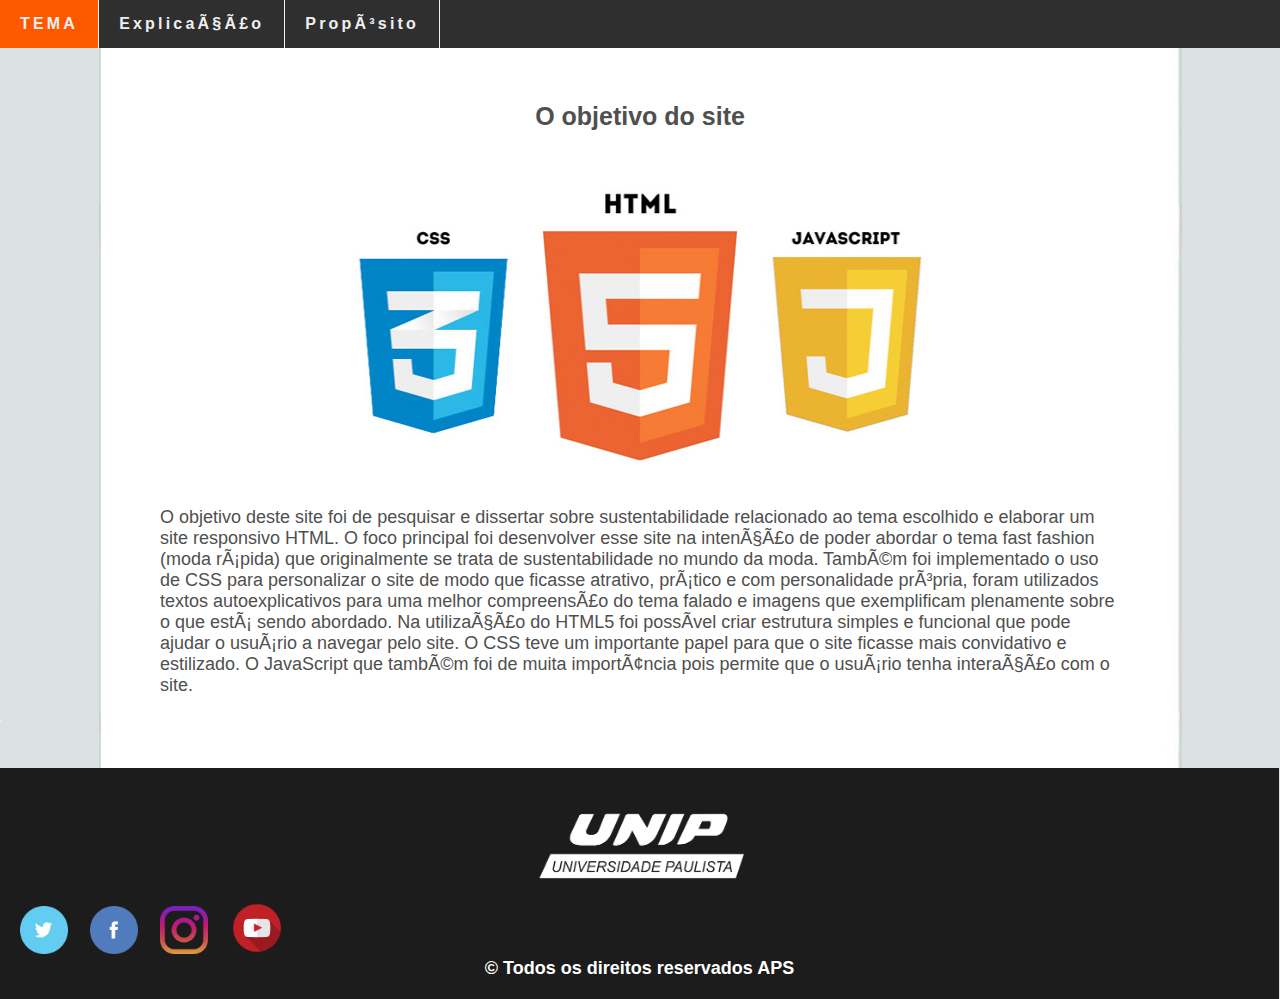
<file: paginas/proposito.html>
<!doctype html>
 
<html lang="pt-br">
    
    <head>
       <link rel="stylesheet" href="../css/estilo.css">
        
	   <meta charset="uft-8">
	   <meta name="viewport" content="width=device-width, maximum-scale=1">
        
       <title>APS</title>
     
    </head>
    
    <body>
	    <header>
		<input type="checkbox" id="btn-menu">
            	<label for="btn-menu">&#9776;</label>
		    
       <nav class="menu">
	   <ul>
		  <li><a href="../paginas/index.html">TEMA</a></li>
		  <li><a href="../paginas/explicacao.html">Explicação</a></li>
		  <li><a href="">Propósito</a></li>
	   </ul>
	   </nav>
	    </header>
        <br><br>
     <section class="p2">
	     <br>
     <center><h3>O objetivo do site</h3></center>
     <br><br>

     <center><img src="../imagens/explicacao.jpg" alt="" style=" width:60%; height:300px;"></center>

     <br><br>

     <p>
     O objetivo deste site foi de pesquisar e dissertar sobre sustentabilidade relacionado ao tema escolhido e elaborar um site responsivo HTML. O foco principal foi desenvolver esse site na intenção de poder abordar o tema fast fashion (moda rápida) que originalmente se trata de sustentabilidade no mundo da moda. Também foi implementado o uso de CSS para personalizar o site de modo que ficasse atrativo, prático e com personalidade própria, foram utilizados textos autoexplicativos para uma melhor compreensão do tema falado e imagens que exemplificam plenamente sobre o que está sendo abordado. Na utilização do HTML5 foi possível criar estrutura simples e funcional que pode ajudar o usuário a navegar pelo site. O CSS teve um importante papel para que o site ficasse mais convidativo e estilizado. O JavaScript que também foi de muita importância pois permite que o usuário tenha interação com o site.</p>

     </section>
     <br><br>
     <br><br>

<footer class="rodape">

        <center>
            <a href="https://www.unip.br/presencial/central/" target="_blank"><img title="unip" alt="unip" src="../imagens/unip.png" width="220" height="110"></a>
        </center>
    
        <a href="https://twitter.com/verde_pai" target="_blank"><img title="Twitter" alt="Twitter" src="../imagens/01_twitter.png" width="48" height="48"></a> &nbsp; &nbsp;
       
        <a href="https://www.facebook.com/Taking-care-of-the-water-100300165047764/?modal=admin_todo_tour" target="_blank"><img title="Facebook" alt="Facebook" src="../imagens/02_facebook.png" width="48" height="48"></a> &nbsp; &nbsp;
      
        <a href="https://instagram.com/taking_water?igshid=180kzt1p3iqlt" target="_blank"><img title="Instagram" alt="Instagram" src="../imagens/insta2.png" width="48" height="48"></a> &nbsp; &nbsp;

        <a href="https://www.youtube.com/channel/UCpdagXDNCWHnztIbwRviPXQ" target="_blank"><img title="Youtube" alt="Youtube" src="../imagens/youtube-play-icon.png" width="52" height="52"></a> &nbsp; &nbsp;
    
    
    <br>
    
    <center>
        <p>&copy; Todos os direitos reservados APS</p>
    </center>

</footer>

    </body>
</html>
</file>
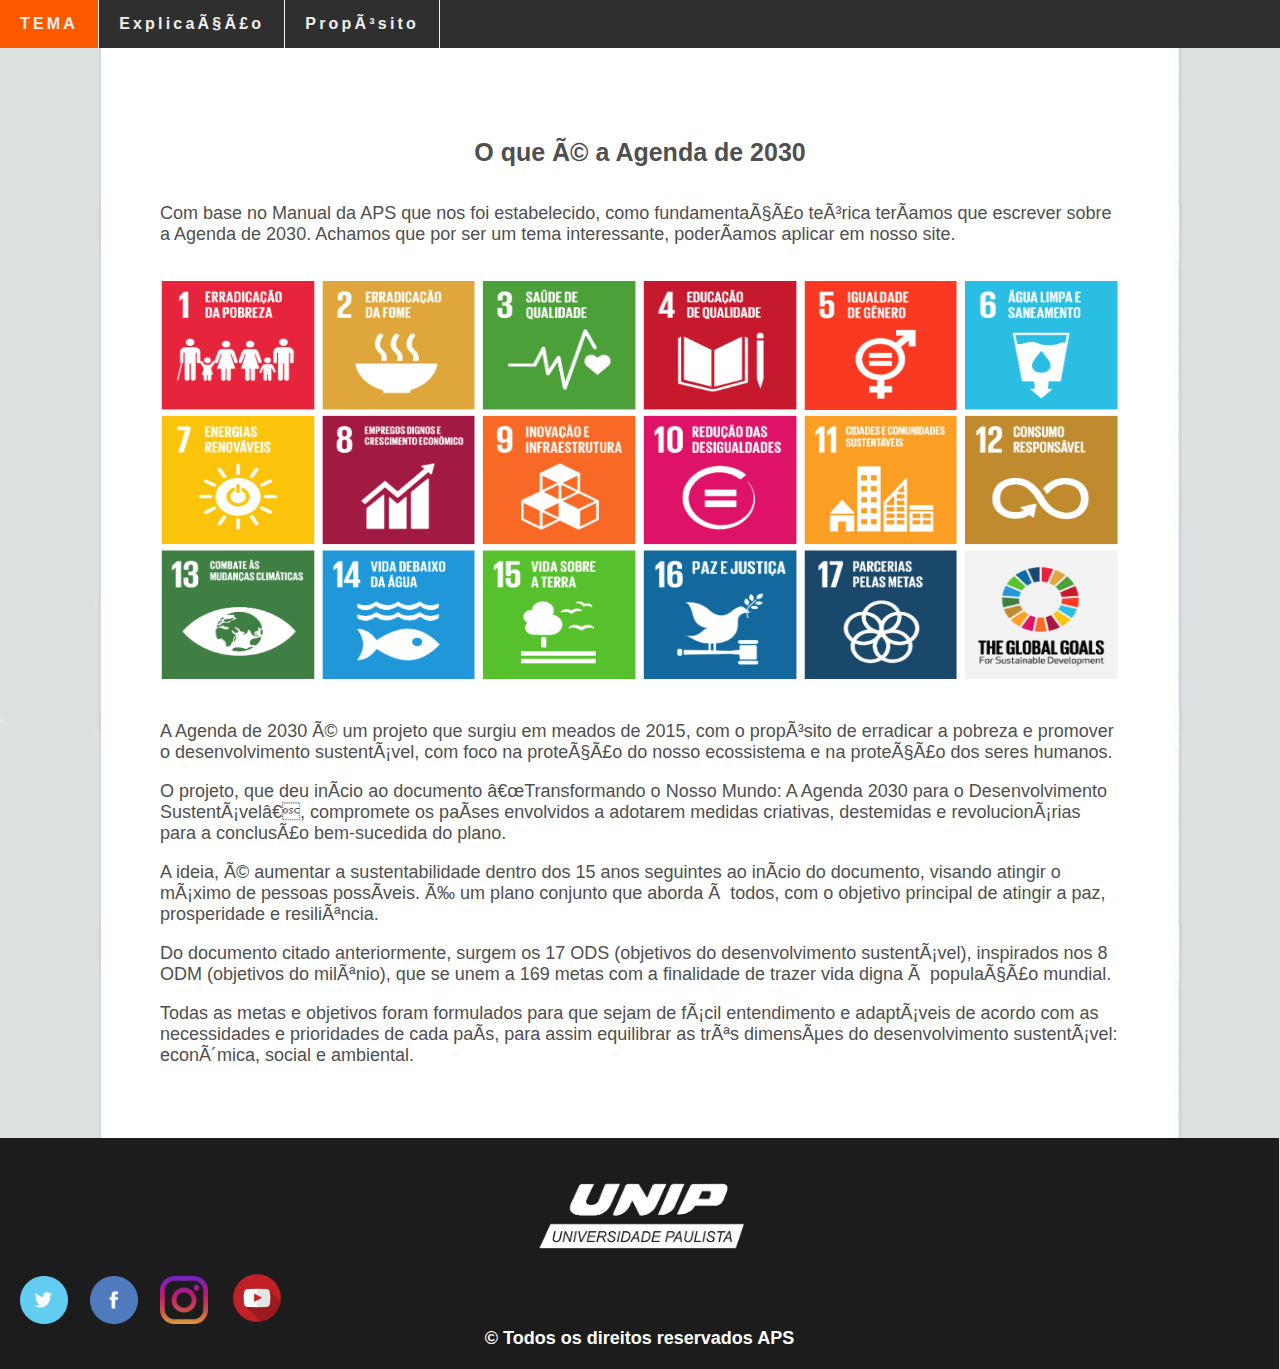
<file: Aps/paginas/explicacao.html>
<!doctype html>
 
<html lang="pt-br">
    
    <head>
       <link rel="stylesheet" href="../css/estilo.css">
        
	   <meta charset="uft-8">
	   <meta name="viewport" content="width=device-width, maximum-scale=1">
        
       <title>APS</title>
     
    </head>
    
    <body>
	    <header>
		<input type="checkbox" id="btn-menu">
            	<label for="btn-menu">&#9776;</label>
		    
       <nav class="menu">
           <ul>
              <li><a href="../paginas/index.html">TEMA</a></li>
              <li><a href="">Explicação</a></li>
              <li><a href="../paginas/proposito.html">Propósito</a></li>
           </ul>
	   </nav>
	    </header>
     <br><br>
     <section class="p1">
	     <br><br><br>
     <center><h3>O que é a Agenda de 2030</h3></center>
     <br><br>
     <p>Com base no Manual da APS que nos foi estabelecido, como fundamentação teórica teríamos que escrever sobre a Agenda de 2030. Achamos que por ser um tema interessante, poderíamos aplicar em nosso site.</p>
     <br><br>

      <center><img src="../imagens/proposito.png" alt="" style=" width:100%; height:400px;"></center>

    <br><br>
    <p>A Agenda de 2030 é um projeto que surgiu em meados de 2015, com o propósito de erradicar a pobreza e promover o desenvolvimento sustentável, com foco na proteção do nosso ecossistema e na proteção dos seres humanos.</p>
    <br>
    <p>O projeto, que deu início ao documento “Transformando o Nosso Mundo: A Agenda 2030 para o Desenvolvimento Sustentável”, compromete os países envolvidos a adotarem medidas criativas, destemidas e revolucionárias para a conclusão bem-sucedida do plano.</p>
    <br>
    <p>A ideia, é aumentar a sustentabilidade dentro dos 15 anos seguintes ao início do documento, visando atingir o máximo de pessoas possíveis. É um plano conjunto que aborda à todos, com o objetivo principal de atingir a paz, prosperidade e resiliência.</p>
    <br>
    <p>Do documento citado anteriormente, surgem os 17 ODS (objetivos do desenvolvimento sustentável), inspirados nos 8 ODM (objetivos do milênio), que se unem a 169 metas com a finalidade de trazer vida digna à população mundial.</p>
    <br>
    <p>Todas as metas e objetivos foram formulados para que sejam de fácil entendimento e adaptáveis de acordo com as necessidades e prioridades de cada país, para assim equilibrar as três dimensões do desenvolvimento sustentável:  econômica, social e ambiental.</p>

     </section>

     <br><br>
     <br><br>

        
<footer class="rodape">
        
        <center>
            <a href="https://www.unip.br/presencial/central/" target="_blank"><img title="unip" alt="unip" src="../imagens/unip.png" width="220" height="110"></a>
        </center>
    
        <a href="https://twitter.com/verde_pai" target="_blank"><img title="Twitter" alt="Twitter" src="../imagens/01_twitter.png" width="48" height="48"></a> &nbsp; &nbsp;
       
        <a href="https://www.facebook.com/Taking-care-of-the-water-100300165047764/?modal=admin_todo_tour" target="_blank"><img title="Facebook" alt="Facebook" src="../imagens/02_facebook.png" width="48" height="48"></a> &nbsp; &nbsp;
      
        <a href="https://instagram.com/taking_water?igshid=180kzt1p3iqlt" target="_blank"><img title="Instagram" alt="Instagram" src="../imagens/insta2.png" width="48" height="48"></a> &nbsp; &nbsp;

        <a href="https://www.youtube.com/channel/UCpdagXDNCWHnztIbwRviPXQ" target="_blank"><img title="Youtube" alt="Youtube" src="../imagens/youtube-play-icon.png" width="52" height="52"></a> &nbsp; &nbsp;
    
    
    <br>
    
    <center>
        <p>&copy; Todos os direitos reservados APS</p>
    </center>

</footer>
    </body>
</html>
</file>
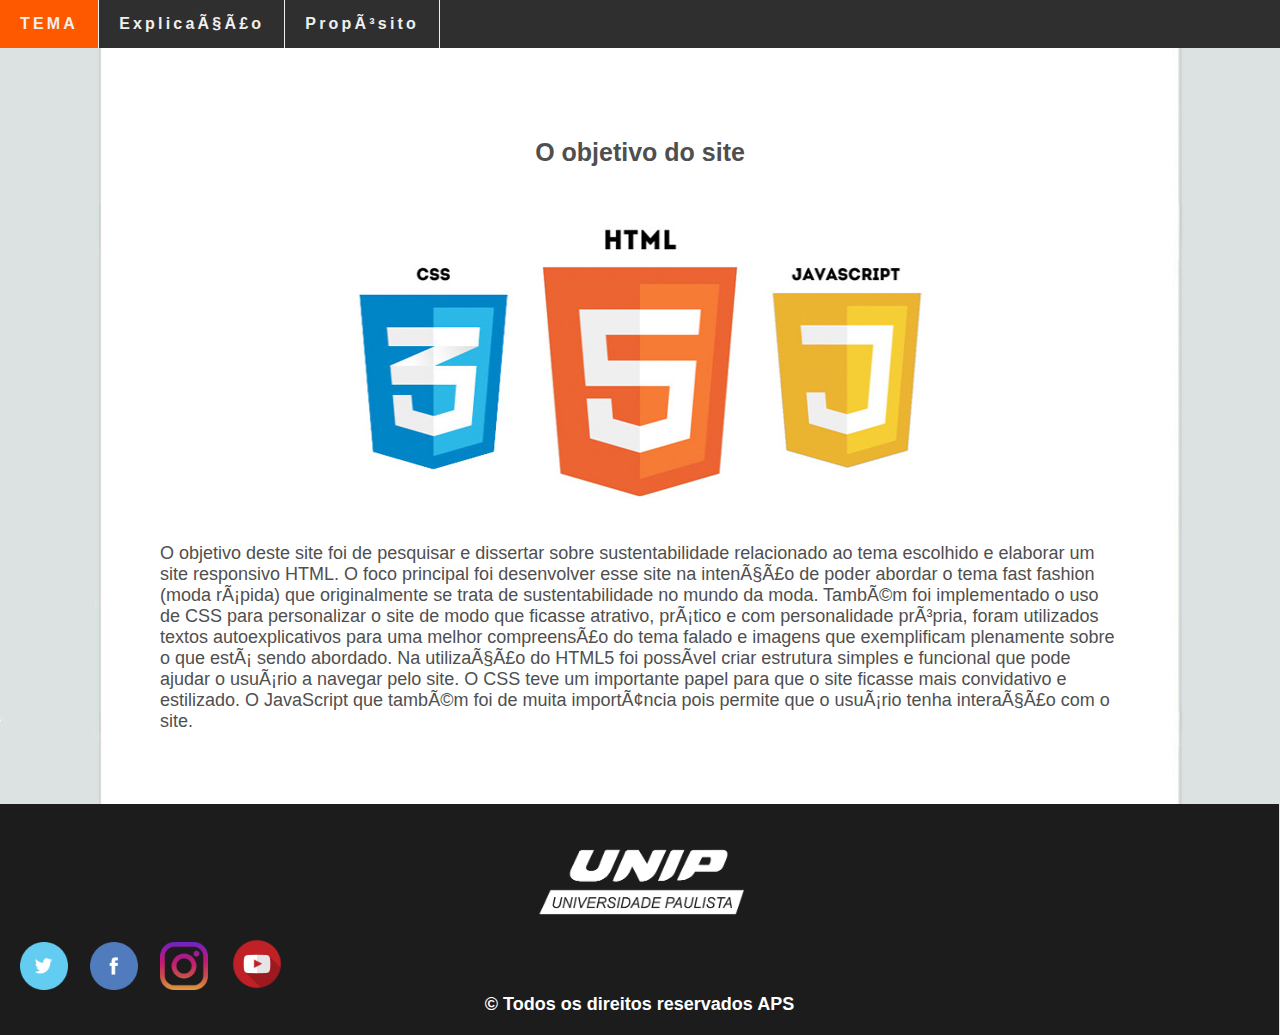
<file: Aps/paginas/proposito.html>
<!doctype html>
 
<html lang="pt-br">
    
    <head>
       <link rel="stylesheet" href="../css/estilo.css">
        
	   <meta charset="uft-8">
	   <meta name="viewport" content="width=device-width, maximum-scale=1">
        
       <title>APS</title>
     
    </head>
    
    <body>
	    <header>
		<input type="checkbox" id="btn-menu">
            	<label for="btn-menu">&#9776;</label>
		    
       <nav class="menu">
	   <ul>
		  <li><a href="../paginas/index.html">TEMA</a></li>
		  <li><a href="../paginas/explicacao.html">Explicação</a></li>
		  <li><a href="">Propósito</a></li>
	   </ul>
	   </nav>
	    </header>
        <br><br>
     <section class="p2">
	     <br><br><br>
     <center><h3>O objetivo do site</h3></center>
     <br><br>

     <center><img src="../imagens/explicacao.jpg" alt="" style=" width:60%; height:300px;"></center>

     <br><br>

     <p>
     O objetivo deste site foi de pesquisar e dissertar sobre sustentabilidade relacionado ao tema escolhido e elaborar um site responsivo HTML. O foco principal foi desenvolver esse site na intenção de poder abordar o tema fast fashion (moda rápida) que originalmente se trata de sustentabilidade no mundo da moda. Também foi implementado o uso de CSS para personalizar o site de modo que ficasse atrativo, prático e com personalidade própria, foram utilizados textos autoexplicativos para uma melhor compreensão do tema falado e imagens que exemplificam plenamente sobre o que está sendo abordado. Na utilização do HTML5 foi possível criar estrutura simples e funcional que pode ajudar o usuário a navegar pelo site. O CSS teve um importante papel para que o site ficasse mais convidativo e estilizado. O JavaScript que também foi de muita importância pois permite que o usuário tenha interação com o site.</p>

     </section>
     <br><br>
     <br><br>

<footer class="rodape">

        <center>
            <a href="https://www.unip.br/presencial/central/" target="_blank"><img title="unip" alt="unip" src="../imagens/unip.png" width="220" height="110"></a>
        </center>
    
        <a href="https://twitter.com/verde_pai" target="_blank"><img title="Twitter" alt="Twitter" src="../imagens/01_twitter.png" width="48" height="48"></a> &nbsp; &nbsp;
       
        <a href="https://www.facebook.com/Taking-care-of-the-water-100300165047764/?modal=admin_todo_tour" target="_blank"><img title="Facebook" alt="Facebook" src="../imagens/02_facebook.png" width="48" height="48"></a> &nbsp; &nbsp;
      
        <a href="https://instagram.com/taking_water?igshid=180kzt1p3iqlt" target="_blank"><img title="Instagram" alt="Instagram" src="../imagens/insta2.png" width="48" height="48"></a> &nbsp; &nbsp;

        <a href="https://www.youtube.com/channel/UCpdagXDNCWHnztIbwRviPXQ" target="_blank"><img title="Youtube" alt="Youtube" src="../imagens/youtube-play-icon.png" width="52" height="52"></a> &nbsp; &nbsp;
    
    
    <br>
    
    <center>
        <p>&copy; Todos os direitos reservados APS</p>
    </center>

</footer>

    </body>
</html>
</file>
<file: css/estilo.css>
*{
    padding: 0px;
    margin: 0px;
}
body{
    background: url("../imagens/kva-fundo-b1.jpg");
    background-size: 100%;
    margin: 0;
    font-family: sans-serif;
}

#btn-menu{
    display: none;
}

header{
    background-color: #2f2f2f;
    font-weight: 600;
}
header label{
    color: #efefef;
    font-size: 30px;
    display: block;
    padding: 5px 10px;
    width: 20px;
    border-right: 1px solid #efefef;
    display: none;
}

header label:hover{
    background-color: #ff5900;
}

.menu{
    
    font-family: arial;
    letter-spacing: 0.2em;
}

.menu ul{
    list-style: none;
    margin: 0;
    padding: 0;
    display: flex;
    transition: all .5s;
}

.menu li a{
    color: #efefef;
    text-decoration: none;
    padding: 15px 20px;
    display: block;
    border-right: 1px solid #efefef;
}

.menu li a:hover{
    background-color: #ff5900;
}

/* Rodapé */

.rodape {
	font-family: arial;
    width: 96.8%; float: left; background-color: #1C1C1C; padding: 20px 20px;
}

.rodape li{
	list-style: none;
    color: floralwhite;
}

.rodape p{
	font-weight: 600;
    color: white;
}


p{
	font-family: arial;
	font-size: 18px;
	color: #4F4F4F;
}
.texto{
	width: 960px;
	margin: auto;
}
.corpo{
	display: table;
}
.imagens{
	display: table-cell;
	float: left;
}
.texto1{
	display: table-cell;
	float: left;
	width: 300px;
	margin-left: -20px;
}
h2{
	font-size: 30px;
    font-family: arial;
    color: #4F4F4F; 
}
h3{
	font-size: 25px;
	font-family: arial;
	color: #4F4F4F;
}
.p{
	width: 960px;
	margin: auto;
}
.p1{
	width: 960px;
	margin: auto;
}
.p2{
	width: 960px;
	margin: auto;
}
.p3{
	font-size: 17px;
	color: #FF8C00;
}

.li1 li{
	width: 960px;
	margin: auto;
	font-family: arial;
	font-size: 18px;
	color: #4F4F4F;
}

.im{
   padding-left: 14%;
}


@media(max-width: 768px){
	
	header{
	   width: 80%; float: left; background-color: #2f2f2f; padding: 20px 350px;
    	   font-weight: 600;
        }
	
    .rodape {
	   font-family: arial;
        width: 80%; float: left; background-color: #1C1C1C; padding: 20px 350px;
    }
	
    body{
    	background: none;
}
	
}
</file>
<file: Aps/css/estilo.css>
*{
    padding: 0px;
    margin: 0px;
}
body{
    background: url("../imagens/kva-fundo-b1.jpg");
    background-size: 100%;
    margin: 0;
    font-family: sans-serif;
}

#btn-menu{
    display: none;
}

header{
    background-color: #2f2f2f;
    font-weight: 600;
}
header label{
    color: #efefef;
    font-size: 30px;
    display: block;
    padding: 5px 10px;
    width: 20px;
    border-right: 1px solid #efefef;
    display: none;
}

header label:hover{
    background-color: #ff5900;
}

.menu{
    
    font-family: arial;
    letter-spacing: 0.2em;
}

.menu ul{
    list-style: none;
    margin: 0;
    padding: 0;
    display: flex;
    transition: all .5s;
}

.menu li a{
    color: #efefef;
    text-decoration: none;
    padding: 15px 20px;
    display: block;
    border-right: 1px solid #efefef;
}

.menu li a:hover{
    background-color: #ff5900;
}

/* Rodapé */

.rodape {
	font-family: arial;
    width: 96.8%; float: left; background-color: #1C1C1C; padding: 20px 20px;
}

.rodape li{
	list-style: none;
    color: floralwhite;
}

.rodape p{
	font-weight: 600;
    color: white;
}


p{
	font-family: arial;
	font-size: 18px;
	color: #4F4F4F;
}
.texto{
	width: 960px;
	margin: auto;
}
.corpo{
	display: table;
}
.imagens{
	display: table-cell;
	float: left;
}
.texto1{
	display: table-cell;
	float: left;
	width: 300px;
	margin-left: -20px;
}
h2{
	font-size: 30px;
    font-family: arial;
    color: #4F4F4F; 
}
h3{
	font-size: 25px;
	font-family: arial;
	color: #4F4F4F;
}
.p{
	width: 960px;
	margin: auto;
}
.p1{
	width: 960px;
	margin: auto;
}
.p2{
	width: 960px;
	margin: auto;
}
.p3{
	font-size: 17px;
	color: #FF8C00;
}

.li1 li{
	width: 960px;
	margin: auto;
	font-family: arial;
	font-size: 18px;
	color: #4F4F4F;
}

.im{
   padding-left: 14%;
}


@media(max-width: 768px){
	
	header{
	   width: 80%; float: left; background-color: #2f2f2f; padding: 20px 350px;
    	   font-weight: 600;
        }
	
    .rodape {
	   font-family: arial;
        width: 80%; float: left; background-color: #1C1C1C; padding: 20px 350px;
    }
	
    body{
    	background: none;
}
	
}
</file>
